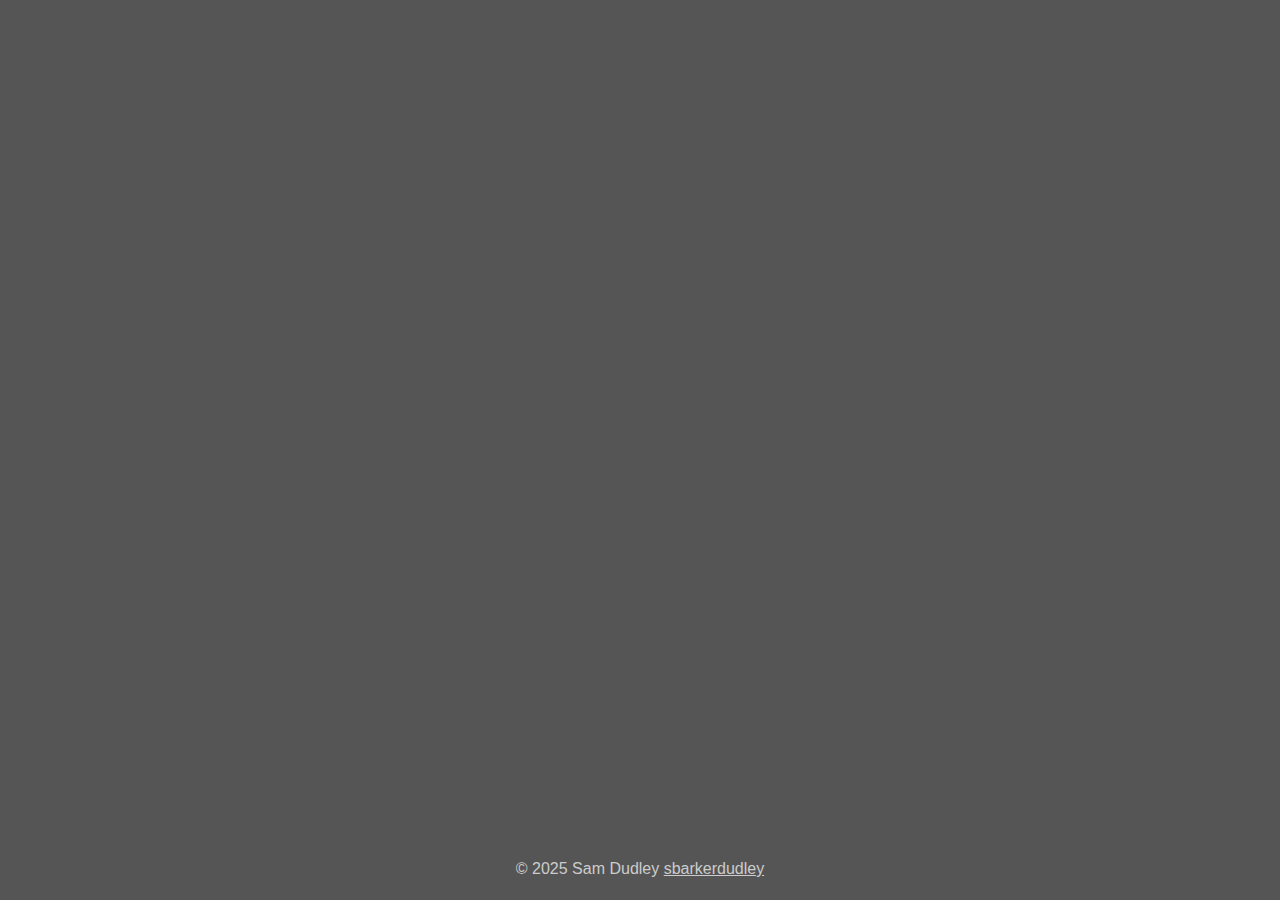
<file: index.html>
<!DOCTYPE html>
<html>
  <head>
    <title>Ikigai</title>
    <link rel="stylesheet" href="style.css" />
    <script src="https://cdn.anychart.com/releases/8.9.0/js/anychart-core.min.js"></script>
    <script src="https://cdn.anychart.com/releases/8.9.0/js/anychart-venn.min.js"></script>
  </head>
  <body>
    <div id="container"></div>
    <script src="app.js"></script>
    <footer>
      © 2025 Sam Dudley
      <a href="https://github.com/sbarkerdudley/ikigai">sbarkerdudley</a>
    </footer>
  </body>
</html>
</file>
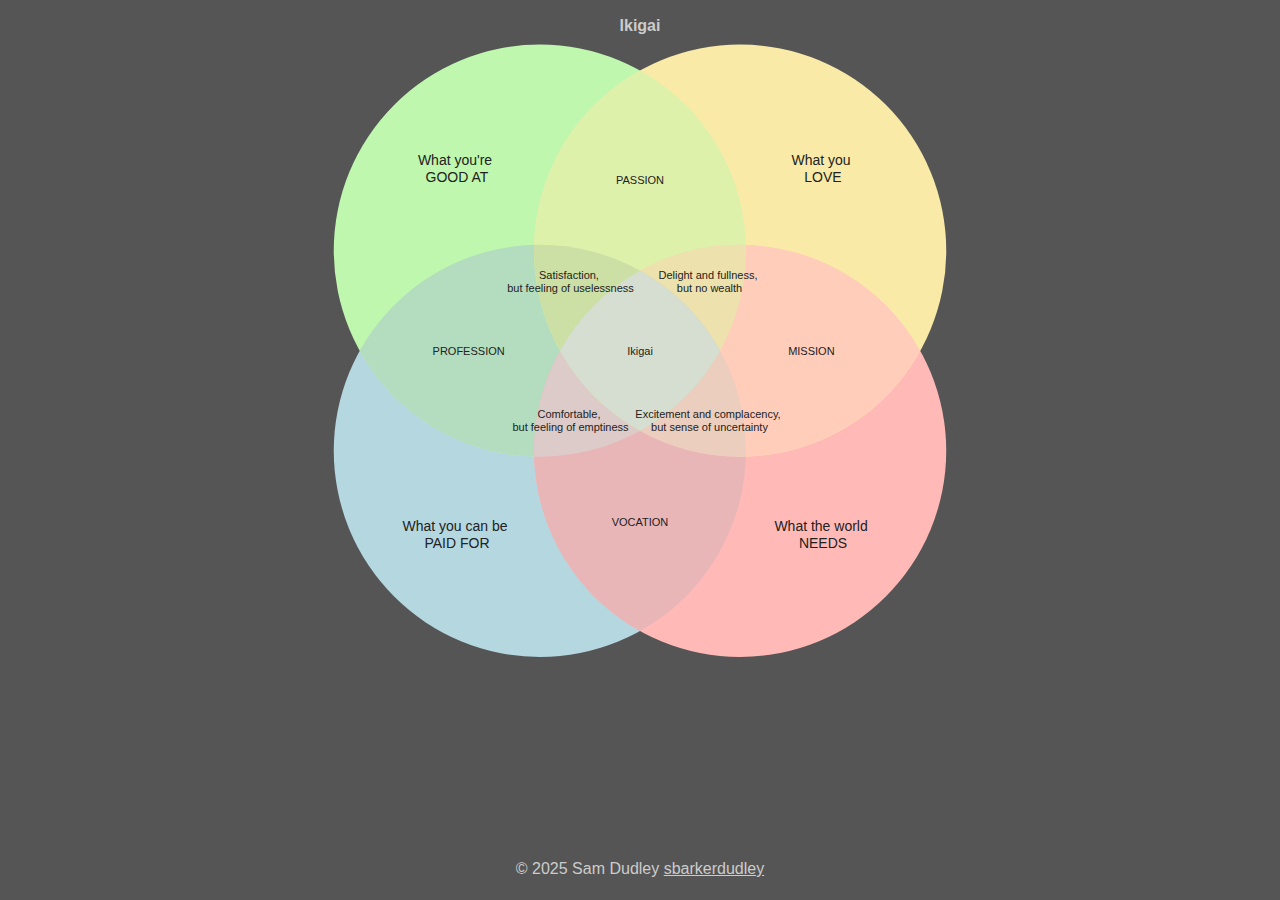
<file: static.html>
<!DOCTYPE html>
<html>
  <head>
    <meta http-equiv="Content-Type" content="text/html; charset=UTF-8" />
    <style type="text/css"></style>
    <title>Ikigai</title>
    <style type="text/css">
      html,
      body,
      #container {
        width: 100%;
        height: 100%;
        margin: 0;
        padding: 0;

        background: #555;

        font-family: sans-serif;
        text-align: center;
      }
      #container {
        height: calc(100svh - 2.5rem);
      }

      a,
      html {
        color: #ccc;
      }
    </style>
  </head>
  <body cz-shortcut-listen="true">
    <div id="container">
      <div
        style="
          position: relative;
          left: 0px;
          top: 0px;
          overflow: hidden;
          width: 100%;
          height: 100%;
        "
      >
        <svg
          xmlns="http://www.w3.org/2000/svg"
          border="0"
          data-ac-wrapper-id="3"
          width="100%"
          height="100%"
          class="anychart-ui-support"
          ac-id="ac_stage_0"
          role="presentation"
          style="display: block"
        >
          <defs></defs>
          <g data-ac-wrapper-id="4" id="ac_layer_1">
            <g
              data-ac-wrapper-id="7"
              role="article"
              aria-label="venn chart  entitled Ikigai"
              id="ac_chart_2"
            >
              <g data-ac-wrapper-id="8" id="ac_layer_4">
                <path
                  data-ac-wrapper-id="9"
                  id="ac_path_3"
                  fill="#555"
                  stroke="none"
                  d="M 0 0 L 1280 0 1280 0 1280 672 1280 672 0 672 0 672 0 0 0 0 Z"
                ></path>
              </g>
              <path
                data-ac-wrapper-id="12"
                id="ac_path_7"
                fill="#B4D7E0"
                stroke="none"
                d="M 746.0025576846393 450.87365837469537 A 206.12634162530466 206.12634162530466 0 0 1 333.74987443402995 450.87365837469537 A 206.12634162530466 206.12634162530466 0 0 1 746.0025576846393 450.8736583746953"
              ></path>
              <path
                data-ac-wrapper-id="14"
                id="ac_path_9"
                fill="#FFBAB8"
                stroke="none"
                d="M 946.25012556597 450.87365837469537 A 206.12634162530466 206.12634162530466 0 0 1 533.9974423153607 450.87365837469537 A 206.12634162530466 206.12634162530466 0 0 1 946.25012556597 450.8736583746953"
              ></path>
              <path
                data-ac-wrapper-id="16"
                id="ac_path_b"
                fill="#BFF7AE"
                stroke="none"
                d="M 746.0026477354379 250.62649303641547 A 206.12634162530466 206.12634162530466 0 0 1 333.7499644848285 250.6264930364155 A 206.12634162530466 206.12634162530466 0 0 1 746.0026477354379 250.6264930364154"
              ></path>
              <path
                data-ac-wrapper-id="18"
                id="ac_path_d"
                fill="#f9eba7"
                stroke="none"
                d="M 946.2497492686392 250.62634162530463 A 206.12634162530466 206.12634162530466 0 0 1 533.9970660180298 250.62634162530466 A 206.12634162530466 206.12634162530466 0 0 1 946.2497492686392 250.62634162530458"
              ></path>
              <path
                data-ac-wrapper-id="20"
                id="ac_path_f"
                fill="#b3ddbe"
                stroke="none"
                d="M 359.700411134417 350.74999468079216 A 206.12634162530466 206.12634162530466 0 0 1 720.0521110350508 350.75015673031874 A 206.12634162530466 206.12634162530466 0 0 1 359.700411134417 350.7499946807922 Z"
              ></path>
              <path
                data-ac-wrapper-id="22"
                id="ac_path_h"
                fill="#E9B6B8"
                stroke="none"
                d="M 640 631.0493964784555 A 206.12634162530466 206.12634162530466 0 0 1 640 270.6979202709352 A 206.12634162530466 206.12634162530466 0 0 1 640 631.0493964784555 Z"
              ></path>
              <path
                data-ac-wrapper-id="24"
                id="ac_path_j"
                fill="#DDF1AB"
                stroke="none"
                d="M 639.9997206419117 70.45054965237361 A 206.12634162530466 206.12634162530466 0 0 1 639.9999931115561 430.8022850093465 A 206.12634162530466 206.12634162530466 0 0 1 639.999720641912 70.45054965237355 Z"
              ></path>
              <path
                data-ac-wrapper-id="26"
                id="ac_path_l"
                fill="#ffcdba"
                stroke="none"
                d="M 559.9477879116159 350.7503385796958 A 206.12634162530466 206.12634162530466 0 0 1 920.299403672384 350.74966142030416 A 206.12634162530466 206.12634162530466 0 0 1 559.9477879116159 350.75033857969584 Z"
              ></path>
              <path
                data-ac-wrapper-id="28"
                id="ac_path_n"
                fill="#dccbc9"
                stroke="none"
                d="M 534.0789923615067 456.6712936627157 A 206.12634162530466 206.12634162530466 0 0 1 640.0000000000006 270.69792027093547 A 206.12634162530466 206.12634162530466 0 0 1 720.0521110350508 350.7501567303187 A 206.12634162530466 206.12634162530466 0 0 1 534.0789923615067 456.6712936627157 Z"
              ></path>
              <path
                data-ac-wrapper-id="30"
                id="ac_path_p"
                fill="#EDE2AD"
                stroke="none"
                d="M 559.9477879116159 350.7503385796958 A 206.12634162530466 206.12634162530466 0 0 1 745.9210976892917 244.82885774839514 A 206.12634162530466 206.12634162530466 0 0 1 639.9999931115563 430.80228500934663 A 206.12634162530466 206.12634162530466 0 0 1 559.9477879116159 350.7503385796957 Z"
              ></path>
              <path
                data-ac-wrapper-id="32"
                id="ac_path_r"
                fill="#ECCEBE"
                stroke="none"
                d="M 640 270.69792027093524 A 206.12634162530466 206.12634162530466 0 0 1 745.9210121289772 456.6711340711703 A 206.12634162530466 206.12634162530466 0 0 1 559.9477879116159 350.7503385796958 A 206.12634162530466 206.12634162530466 0 0 1 640 270.6979202709352 Z"
              ></path>
              <path
                data-ac-wrapper-id="34"
                id="ac_path_t"
                fill="#ccdfa4"
                stroke="none"
                d="M 534.078611573692 244.8288659288297 A 206.12634162530466 206.12634162530466 0 0 1 720.0521110350508 350.75015673031874 A 206.12634162530466 206.12634162530466 0 0 1 639.9999931115563 430.8022850093465 A 206.12634162530466 206.12634162530466 0 0 1 534.078611573692 244.8288659288297 Z"
              ></path>
              <path
                data-ac-wrapper-id="36"
                id="ac_path_v"
                fill="#d6dEd1"
                stroke="none"
                d="M 559.9477879116159 350.7503385796958 A 206.12634162530466 206.12634162530466 0 0 1 640 270.6979202709352 A 206.12634162530466 206.12634162530466 0 0 1 720.0521110350508 350.75015673031874 A 206.12634162530466 206.12634162530466 0 0 1 639.9999931115563 430.8022850093465 A 206.12634162530466 206.12634162530466 0 0 1 559.9477879116159 350.7503385796957 Z"
              ></path>
              <path
                data-ac-wrapper-id="13"
                id="ac_path_8"
                fill="none"
                stroke="none"
                d="M 746.0025576846393 450.87365837469537 A 206.12634162530466 206.12634162530466 0 0 1 333.74987443402995 450.87365837469537 A 206.12634162530466 206.12634162530466 0 0 1 746.0025576846393 450.8736583746953"
              ></path>
              <path
                data-ac-wrapper-id="15"
                id="ac_path_a"
                fill="none"
                stroke="none"
                d="M 946.25012556597 450.87365837469537 A 206.12634162530466 206.12634162530466 0 0 1 533.9974423153607 450.87365837469537 A 206.12634162530466 206.12634162530466 0 0 1 946.25012556597 450.8736583746953"
              ></path>
              <path
                data-ac-wrapper-id="17"
                id="ac_path_c"
                fill="none"
                stroke="none"
                d="M 746.0026477354379 250.62649303641547 A 206.12634162530466 206.12634162530466 0 0 1 333.7499644848285 250.6264930364155 A 206.12634162530466 206.12634162530466 0 0 1 746.0026477354379 250.6264930364154"
              ></path>
              <path
                data-ac-wrapper-id="19"
                id="ac_path_e"
                fill="none"
                stroke="none"
                d="M 946.2497492686392 250.62634162530463 A 206.12634162530466 206.12634162530466 0 0 1 533.9970660180298 250.62634162530466 A 206.12634162530466 206.12634162530466 0 0 1 946.2497492686392 250.62634162530458"
              ></path>
              <path
                data-ac-wrapper-id="21"
                id="ac_path_g"
                fill="none"
                stroke="none"
                d="M 359.700411134417 350.74999468079216 A 206.12634162530466 206.12634162530466 0 0 1 720.0521110350508 350.75015673031874 A 206.12634162530466 206.12634162530466 0 0 1 359.700411134417 350.7499946807922 Z"
              ></path>
              <path
                data-ac-wrapper-id="23"
                id="ac_path_i"
                fill="none"
                stroke="none"
                d="M 640 631.0493964784555 A 206.12634162530466 206.12634162530466 0 0 1 640 270.6979202709352 A 206.12634162530466 206.12634162530466 0 0 1 640 631.0493964784555 Z"
              ></path>
              <path
                data-ac-wrapper-id="25"
                id="ac_path_k"
                fill="none"
                stroke="none"
                d="M 639.9997206419117 70.45054965237361 A 206.12634162530466 206.12634162530466 0 0 1 639.9999931115561 430.8022850093465 A 206.12634162530466 206.12634162530466 0 0 1 639.999720641912 70.45054965237355 Z"
              ></path>
              <path
                data-ac-wrapper-id="27"
                id="ac_path_m"
                fill="none"
                stroke="none"
                d="M 559.9477879116159 350.7503385796958 A 206.12634162530466 206.12634162530466 0 0 1 920.299403672384 350.74966142030416 A 206.12634162530466 206.12634162530466 0 0 1 559.9477879116159 350.75033857969584 Z"
              ></path>
              <path
                data-ac-wrapper-id="29"
                id="ac_path_o"
                fill="none"
                stroke="none"
                d="M 534.0789923615067 456.6712936627157 A 206.12634162530466 206.12634162530466 0 0 1 640.0000000000006 270.69792027093547 A 206.12634162530466 206.12634162530466 0 0 1 720.0521110350508 350.7501567303187 A 206.12634162530466 206.12634162530466 0 0 1 534.0789923615067 456.6712936627157 Z"
              ></path>
              <path
                data-ac-wrapper-id="31"
                id="ac_path_q"
                fill="none"
                stroke="none"
                d="M 559.9477879116159 350.7503385796958 A 206.12634162530466 206.12634162530466 0 0 1 745.9210976892917 244.82885774839514 A 206.12634162530466 206.12634162530466 0 0 1 639.9999931115563 430.80228500934663 A 206.12634162530466 206.12634162530466 0 0 1 559.9477879116159 350.7503385796957 Z"
              ></path>
              <path
                data-ac-wrapper-id="33"
                id="ac_path_s"
                fill="none"
                stroke="none"
                d="M 640 270.69792027093524 A 206.12634162530466 206.12634162530466 0 0 1 745.9210121289772 456.6711340711703 A 206.12634162530466 206.12634162530466 0 0 1 559.9477879116159 350.7503385796958 A 206.12634162530466 206.12634162530466 0 0 1 640 270.6979202709352 Z"
              ></path>
              <path
                data-ac-wrapper-id="35"
                id="ac_path_u"
                fill="none"
                stroke="none"
                d="M 534.078611573692 244.8288659288297 A 206.12634162530466 206.12634162530466 0 0 1 720.0521110350508 350.75015673031874 A 206.12634162530466 206.12634162530466 0 0 1 639.9999931115563 430.8022850093465 A 206.12634162530466 206.12634162530466 0 0 1 534.078611573692 244.8288659288297 Z"
              ></path>
              <path
                data-ac-wrapper-id="37"
                id="ac_path_w"
                fill="none"
                stroke="none"
                d="M 559.9477879116159 350.7503385796958 A 206.12634162530466 206.12634162530466 0 0 1 640 270.6979202709352 A 206.12634162530466 206.12634162530466 0 0 1 720.0521110350508 350.75015673031874 A 206.12634162530466 206.12634162530466 0 0 1 639.9999931115563 430.8022850093465 A 206.12634162530466 206.12634162530466 0 0 1 559.9477879116159 350.7503385796957 Z"
              ></path>
              <g
                data-ac-wrapper-id="10"
                transform="matrix(1,0,0,1,613.859375,15)"
                id="ac_layer_6"
              >
                <text
                  data-ac-wrapper-id="11"
                  font-style="normal"
                  font-variant="normal"
                  font-family="Verdana, Helvetica, Arial, sans-serif"
                  font-size="16"
                  font-weight="700"
                  fill="#ccc"
                  letter-spacing="normal"
                  text-decoration="none"
                  direction="ltr"
                  text-anchor="middle"
                  x="26.140625"
                  y="16"
                  aria-hidden="true"
                  id="ac_text_5"
                  style="
                    user-select: none;
                    font-family: Verdana, Helvetica, Arial, sans-serif;
                    opacity: 1;
                  "
                >
                  <tspan x="26.140625" dy="0">Ikigai</tspan>
                </text>
              </g>
              <g data-ac-wrapper-id="65" id="ac_layer_1o"></g>
              <g data-ac-wrapper-id="38" id="ac_layer_1n">
                <g data-ac-wrapper-id="39" id="ac_layer_y">
                  <text
                    data-ac-wrapper-id="40"
                    font-style="normal"
                    font-variant="normal"
                    font-family="Verdana, Helvetica, Arial, sans-serif"
                    font-size="14"
                    font-weight="500"
                    fill="#222"
                    letter-spacing="normal"
                    text-decoration="none"
                    direction="ltr"
                    text-anchor="middle"
                    x="456.98373687837864"
                    y="530.766669455611"
                    aria-hidden="true"
                    pointer-events="none"
                    id="ac_text_x"
                    style="
                      user-select: none;
                      font-family: Verdana, Helvetica, Arial, sans-serif;
                      opacity: 1;
                    "
                  >
                    <tspan x="456.98373687837864" dy="0">What you can be</tspan>
                    <tspan x="456.98373687837864" dy="17">PAID FOR</tspan>
                  </text>
                </g>
                <g data-ac-wrapper-id="41" id="ac_layer_10">
                  <text
                    data-ac-wrapper-id="42"
                    font-style="normal"
                    font-variant="normal"
                    font-family="Verdana, Helvetica, Arial, sans-serif"
                    font-size="14"
                    font-weight="500"
                    fill="#222"
                    letter-spacing="normal"
                    text-decoration="none"
                    direction="ltr"
                    text-anchor="middle"
                    x="823.0163868986144"
                    y="530.7664606520198"
                    aria-hidden="true"
                    pointer-events="none"
                    id="ac_text_z"
                    style="
                      user-select: none;
                      font-family: Verdana, Helvetica, Arial, sans-serif;
                      opacity: 1;
                    "
                  >
                    <tspan x="823.0163868986144" dy="0">What the world</tspan>
                    <tspan x="823.0163868986144" dy="17">NEEDS</tspan>
                  </text>
                </g>
                <g data-ac-wrapper-id="43" id="ac_layer_12">
                  <text
                    data-ac-wrapper-id="44"
                    font-style="normal"
                    font-variant="normal"
                    font-family="Verdana, Helvetica, Arial, sans-serif"
                    font-size="14"
                    font-weight="500"
                    fill="#222"
                    letter-spacing="normal"
                    text-decoration="none"
                    direction="ltr"
                    text-anchor="middle"
                    x="456.98340133727527"
                    y="164.73370388264482"
                    aria-hidden="true"
                    pointer-events="none"
                    id="ac_text_11"
                    style="
                      user-select: none;
                      font-family: Verdana, Helvetica, Arial, sans-serif;
                      opacity: 1;
                    "
                  >
                    <tspan x="456.98340133727527" dy="0">What you're</tspan>
                    <tspan x="456.98340133727527" dy="17">GOOD AT</tspan>
                  </text>
                </g>
                <g data-ac-wrapper-id="45" id="ac_layer_14">
                  <text
                    data-ac-wrapper-id="46"
                    font-style="normal"
                    font-variant="normal"
                    font-family="Verdana, Helvetica, Arial, sans-serif"
                    font-size="14"
                    font-weight="500"
                    fill="#222"
                    letter-spacing="normal"
                    text-decoration="none"
                    direction="ltr"
                    text-anchor="middle"
                    x="823.0162692923121"
                    y="164.7335658357468"
                    aria-hidden="true"
                    pointer-events="none"
                    id="ac_text_13"
                    style="
                      user-select: none;
                      font-family: Verdana, Helvetica, Arial, sans-serif;
                      opacity: 1;
                    "
                  >
                    <tspan x="823.0162692923121" dy="0">What you</tspan>
                    <tspan x="823.0162692923121" dy="17">LOVE</tspan>
                  </text>
                </g>
                <g data-ac-wrapper-id="47" id="ac_layer_16">
                  <text
                    data-ac-wrapper-id="48"
                    font-style="normal"
                    font-variant="normal"
                    font-family="Verdana, Helvetica, Arial, sans-serif"
                    font-size="11"
                    font-weight="500"
                    fill="#222"
                    letter-spacing="normal"
                    text-decoration="none"
                    direction="ltr"
                    text-anchor="middle"
                    x="468.6298408500321"
                    y="355.0000436661895"
                    aria-hidden="true"
                    pointer-events="none"
                    id="ac_text_15"
                    style="
                      user-select: none;
                      font-family: Verdana, Helvetica, Arial, sans-serif;
                      opacity: 1;
                    "
                  >
                    <tspan x="468.6298408500321" dy="0">PROFESSION</tspan>
                  </text>
                </g>
                <g data-ac-wrapper-id="49" id="ac_layer_18">
                  <text
                    data-ac-wrapper-id="50"
                    font-style="normal"
                    font-variant="normal"
                    font-family="Verdana, Helvetica, Arial, sans-serif"
                    font-size="11"
                    font-weight="500"
                    fill="#222"
                    letter-spacing="normal"
                    text-decoration="none"
                    direction="ltr"
                    text-anchor="middle"
                    x="640.0000000000024"
                    y="526.3699608302882"
                    aria-hidden="true"
                    pointer-events="none"
                    id="ac_text_17"
                    style="
                      user-select: none;
                      font-family: Verdana, Helvetica, Arial, sans-serif;
                      opacity: 1;
                    "
                  >
                    <tspan x="640.0000000000024" dy="0">VOCATION</tspan>
                  </text>
                </g>
                <g data-ac-wrapper-id="51" id="ac_layer_1a">
                  <text
                    data-ac-wrapper-id="52"
                    font-style="normal"
                    font-variant="normal"
                    font-family="Verdana, Helvetica, Arial, sans-serif"
                    font-size="11"
                    font-weight="500"
                    fill="#222"
                    letter-spacing="normal"
                    text-decoration="none"
                    direction="ltr"
                    text-anchor="middle"
                    x="639.999803005775"
                    y="183.63001213688784"
                    aria-hidden="true"
                    pointer-events="none"
                    id="ac_text_19"
                    style="
                      user-select: none;
                      font-family: Verdana, Helvetica, Arial, sans-serif;
                      opacity: 1;
                    "
                  >
                    <tspan x="639.999803005775" dy="0">PASSION</tspan>
                  </text>
                </g>
                <g data-ac-wrapper-id="53" id="ac_layer_1c">
                  <text
                    data-ac-wrapper-id="54"
                    font-style="normal"
                    font-variant="normal"
                    font-family="Verdana, Helvetica, Arial, sans-serif"
                    font-size="11"
                    font-weight="500"
                    fill="#222"
                    letter-spacing="normal"
                    text-decoration="none"
                    direction="ltr"
                    text-anchor="middle"
                    x="811.3699619147433"
                    y="354.99986611645403"
                    aria-hidden="true"
                    pointer-events="none"
                    id="ac_text_1b"
                    style="
                      user-select: none;
                      font-family: Verdana, Helvetica, Arial, sans-serif;
                      opacity: 1;
                    "
                  >
                    <tspan x="811.3699619147433" dy="0">MISSION</tspan>
                  </text>
                </g>
                <g data-ac-wrapper-id="55" id="ac_layer_1e">
                  <text
                    data-ac-wrapper-id="56"
                    font-style="normal"
                    font-variant="normal"
                    font-family="Verdana, Helvetica, Arial, sans-serif"
                    font-size="11"
                    font-weight="500"
                    fill="#222"
                    letter-spacing="normal"
                    text-decoration="none"
                    direction="ltr"
                    text-anchor="middle"
                    x="570.4987998240838"
                    y="417.75142936591465"
                    aria-hidden="true"
                    pointer-events="none"
                    id="ac_text_1d"
                    style="
                      user-select: none;
                      font-family: Verdana, Helvetica, Arial, sans-serif;
                      opacity: 1;
                    "
                  >
                    <tspan x="570.4987998240838" dy="0">Comfortable,</tspan>
                    <tspan x="570.4987998240838" dy="13.5">
                      but feeling of emptiness
                    </tspan>
                  </text>
                </g>
                <g data-ac-wrapper-id="57" id="ac_layer_1g">
                  <text
                    data-ac-wrapper-id="58"
                    font-style="normal"
                    font-variant="normal"
                    font-family="Verdana, Helvetica, Arial, sans-serif"
                    font-size="11"
                    font-weight="500"
                    fill="#222"
                    letter-spacing="normal"
                    text-decoration="none"
                    direction="ltr"
                    text-anchor="middle"
                    x="709.5011899434899"
                    y="278.74882232862126"
                    aria-hidden="true"
                    pointer-events="none"
                    id="ac_text_1f"
                    style="
                      user-select: none;
                      font-family: Verdana, Helvetica, Arial, sans-serif;
                      opacity: 1;
                    "
                  >
                    <tspan x="709.5011899434899" dy="0">
                      Delight and fullness,
                    </tspan>
                    <tspan x="709.5011899434899" dy="13.5">but no wealth</tspan>
                  </text>
                </g>
                <g data-ac-wrapper-id="59" id="ac_layer_1i">
                  <text
                    data-ac-wrapper-id="60"
                    font-style="normal"
                    font-variant="normal"
                    font-family="Verdana, Helvetica, Arial, sans-serif"
                    font-size="11"
                    font-weight="500"
                    fill="#222"
                    letter-spacing="normal"
                    text-decoration="none"
                    direction="ltr"
                    text-anchor="middle"
                    x="709.5011773839271"
                    y="417.7513220905266"
                    aria-hidden="true"
                    pointer-events="none"
                    id="ac_text_1h"
                    style="
                      user-select: none;
                      font-family: Verdana, Helvetica, Arial, sans-serif;
                      opacity: 1;
                    "
                  >
                    <tspan x="709.5011773839271" dy="0">
                      Excitement and complacency,
                    </tspan>
                    <tspan x="709.5011773839271" dy="13.5">
                      but sense of uncertainty
                    </tspan>
                  </text>
                </g>
                <g data-ac-wrapper-id="61" id="ac_layer_1k">
                  <text
                    data-ac-wrapper-id="62"
                    font-style="normal"
                    font-variant="normal"
                    font-family="Verdana, Helvetica, Arial, sans-serif"
                    font-size="11"
                    font-weight="500"
                    fill="#222"
                    letter-spacing="normal"
                    text-decoration="none"
                    direction="ltr"
                    text-anchor="middle"
                    x="570.4986430280592"
                    y="278.7488746187702"
                    aria-hidden="true"
                    pointer-events="none"
                    id="ac_text_1j"
                    style="
                      user-select: none;
                      font-family: Verdana, Helvetica, Arial, sans-serif;
                      opacity: 1;
                    "
                  >
                    <tspan x="570.4986430280592" dy="0">Satisfaction,</tspan>
                    <tspan x="570.4986430280592" dy="13.5">
                      but feeling of uselessness
                    </tspan>
                  </text>
                </g>
                <g data-ac-wrapper-id="63" id="ac_layer_1m">
                  <text
                    data-ac-wrapper-id="64"
                    font-style="normal"
                    font-variant="normal"
                    font-family="Verdana, Helvetica, Arial, sans-serif"
                    font-size="11"
                    font-weight="500"
                    fill="#222"
                    letter-spacing="normal"
                    text-decoration="none"
                    direction="ltr"
                    text-anchor="middle"
                    x="639.9999997424916"
                    y="355.0001209885338"
                    aria-hidden="true"
                    pointer-events="none"
                    id="ac_text_1l"
                    style="
                      user-select: none;
                      font-family: Verdana, Helvetica, Arial, sans-serif;
                      opacity: 1;
                    "
                  >
                    <tspan x="639.9999997424916" dy="0">Ikigai</tspan>
                  </text>
                </g>
              </g>
            </g>
          </g>
        </svg>
      </div>
    </div>
    <footer>
      © 2025 Sam Dudley
      <a href="https://github.com/sbarkerdudley/ikigai">sbarkerdudley</a>
    </footer>
    <!-- <h1>Ikigai</h1> -->
    <!-- <svg
      width="0"
      height="0"
      style="position: absolute; left: -99999px; top: -99999px"
    >
    </svg> -->
  </body>
</html>
</file>
<file: style.css>
html,
body,
#container {
  width: 100%;
  height: 100%;
  margin: 0;
  padding: 0;

  background: #555;

  font-family: sans-serif;
  text-align: center;
}

#container {
  height: calc(100svh - 2.5rem);
}

a,
html {
  color: #ccc;
}

.anychart-credits {
  display: none;
}
</file>
